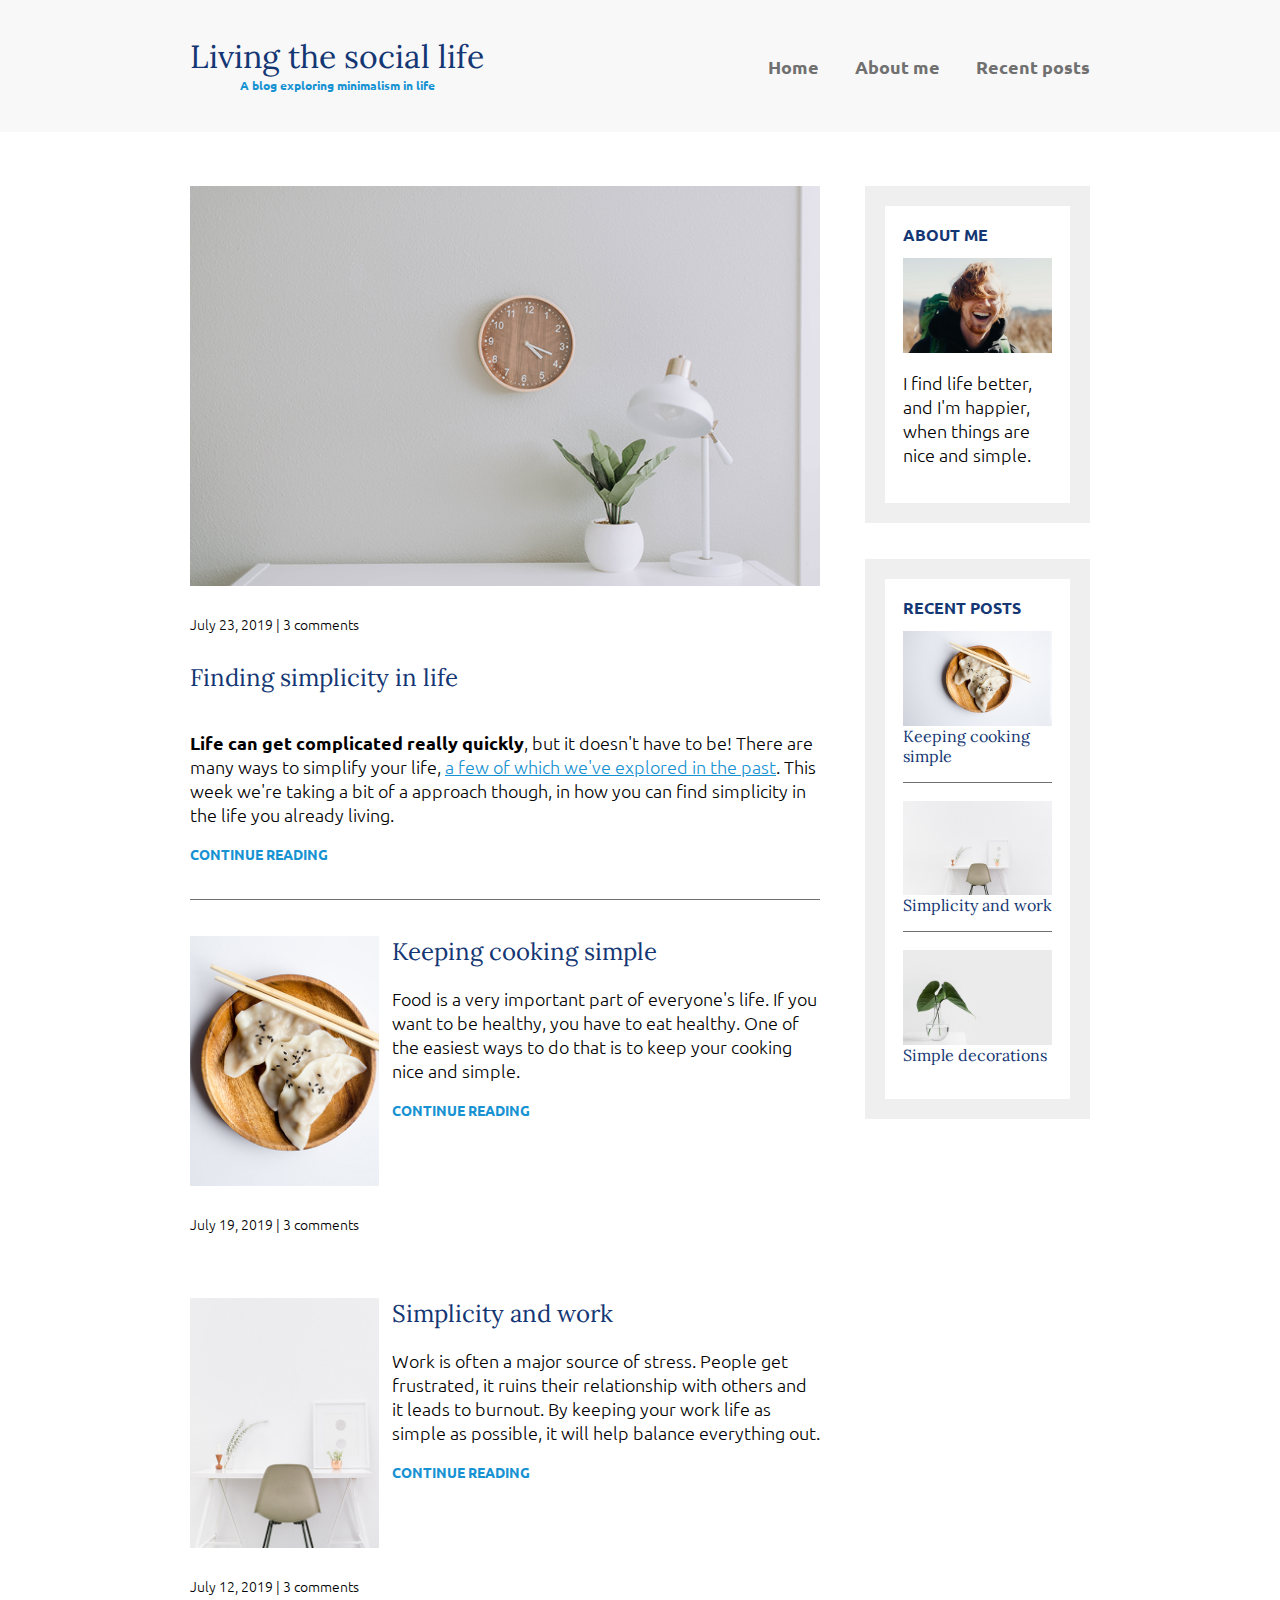
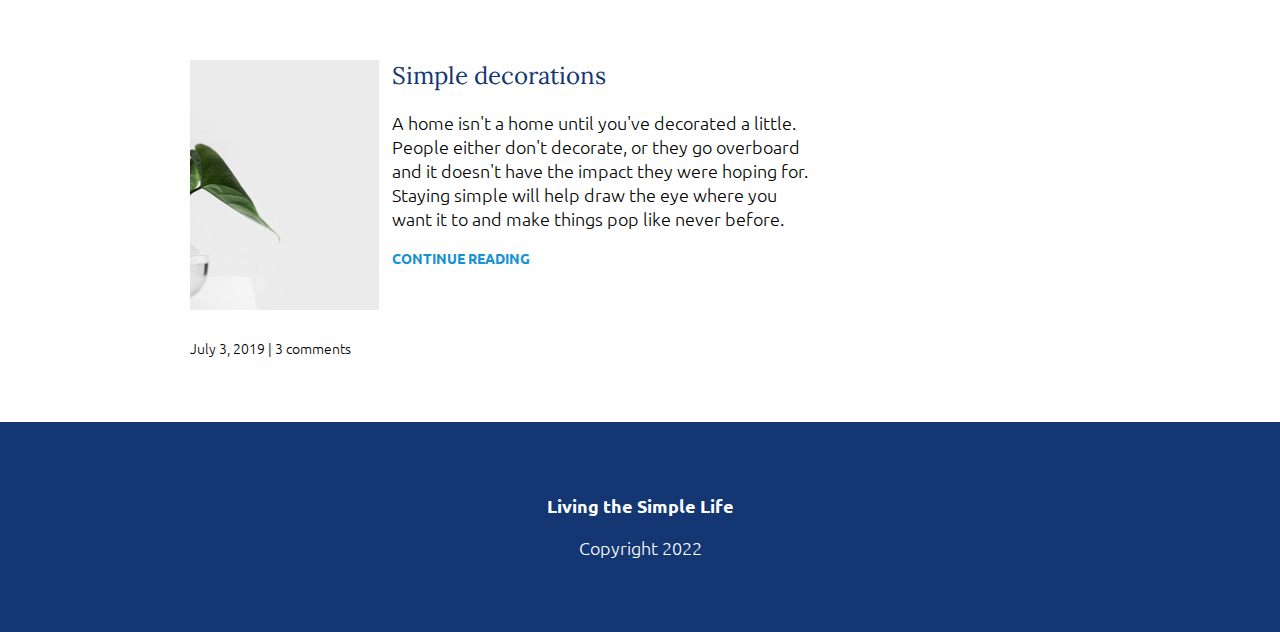
<file: index.html>
<html>
  <head>
    <link
      href="https://fonts.googleapis.com/css?family=Lora|Ubuntu:300,400,700&display=swap"
      rel="stylesheet"
    />
    <link rel="stylesheet" href="css/styles.css" />
  </head>
  <body>
    <header>
      <div class="container container-flex">
        <div class="site-title">
          <h1>Living the social life</h1>
          <p class="subtitle">A blog exploring minimalism in life</p>
        </div>
        <nav>
          <ul>
            <li><a href="index.html">Home</a></li>
            <li><a href="about-me.html">About me</a></li>
            <li><a href="recent-posts.html">Recent posts</a></li>
          </ul>
        </nav>
      </div>
      <!-- / .container -->
    </header>

    <div class="container container-flex">
      <main role="main">
        <article class="article-featured">
          <h2 class="article-title">Finding simplicity in life</h2>
          <img
            src="img/life.jpg"
            alt="simple white desk on a white wall with a plant on the far right side"
            class="article-image"
          />
          <p class="article-info">July 23, 2019 | 3 comments</p>
          <p class="article-body">
            <strong>Life can get complicated really quickly</strong>, but it
            doesn't have to be! There are many ways to simplify your life,
            <a href="#">a few of which we've explored in the past</a>. This week
            we're taking a bit of a approach though, in how you can find
            simplicity in the life you already living.
          </p>
          <a href="#" class="article-read-more">CONTINUE READING</a>
        </article>

        <article class="article-recent">
          <div class="article-recent-main">
            <h2 class="article-title">Keeping cooking simple</h2>
            <p class="article-body">
              Food is a very important part of everyone's life. If you want to
              be healthy, you have to eat healthy. One of the easiest ways to do
              that is to keep your cooking nice and simple.
            </p>
            <a href="#" class="article-read-more">CONTINUE READING</a>
          </div>
          <div class="article-recent-secondary">
            <img
              src="img/food.jpg"
              alt="two dumplings on a wood plate with chopsticks"
              class="article-image"
            />
            <p class="article-info">July 19, 2019 | 3 comments</p>
          </div>
        </article>

        <article class="article-recent">
          <div class="article-recent-main">
            <h2 class="article-title">Simplicity and work</h2>
            <p class="article-body">
              Work is often a major source of stress. People get frustrated, it
              ruins their relationship with others and it leads to burnout. By
              keeping your work life as simple as possible, it will help balance
              everything out.
            </p>
            <a href="#" class="article-read-more">CONTINUE READING</a>
          </div>
          <div class="article-recent-secondary">
            <img
              src="img/work.jpg"
              alt="a chair white chair at a white desk on a white wall"
              class="article-image"
            />
            <p class="article-info">July 12, 2019 | 3 comments</p>
          </div>
        </article>

        <article class="article-recent">
          <div class="article-recent-main">
            <h2 class="article-title">Simple decorations</h2>
            <p class="article-body">
              A home isn't a home until you've decorated a little. People either
              don't decorate, or they go overboard and it doesn't have the
              impact they were hoping for. Staying simple will help draw the eye
              where you want it to and make things pop like never before.
            </p>
            <a href="#" class="article-read-more">CONTINUE READING</a>
          </div>
          <div class="article-recent-secondary">
            <img
              src="img/deco.jpg"
              alt="a green plant in a clear, round vase with water in it"
              class="article-image"
            />
            <p class="article-info">July 3, 2019 | 3 comments</p>
          </div>
        </article>
      </main>

      <aside class="sidebar">
        <div class="sidebar-widget">
          <h2 class="widget-title">ABOUT ME</h2>
          <img src="img/about-me.jpg" alt="john doe" class="widget-image" />
          <p class="widget-body">
            I find life better, and I'm happier, when things are nice and
            simple.
          </p>
        </div>

        <div class="sidebar-widget">
          <h2 class="widget-title">RECENT POSTS</h2>
          <div class="widget-recent-post">
            <h3 class="widget-recent-post-title">Keeping cooking simple</h3>
            <img
              src="img/food.jpg"
              alt="two dumplings on a wood plate with chopsticks"
              class="widget-image"
            />
          </div>
          <div class="widget-recent-post">
            <h3 class="widget-recent-post-title">Simplicity and work</h3>
            <img
              src="img/work.jpg"
              alt="a chair white chair at a white desk on a white wall"
              class="widget-image"
            />
          </div>
          <div class="widget-recent-post">
            <h3 class="widget-recent-post-title">Simple decorations</h3>
            <img
              src="img/deco.jpg"
              alt="a green plant in a clear, round vase with water in it"
              class="widget-image"
            />
          </div>
        </div>
      </aside>
    </div>

    <footer>
      <p><strong>Living the Simple Life</strong></p>
      <p>Copyright 2022</p>
    </footer>
  </body>
</html>
</file>
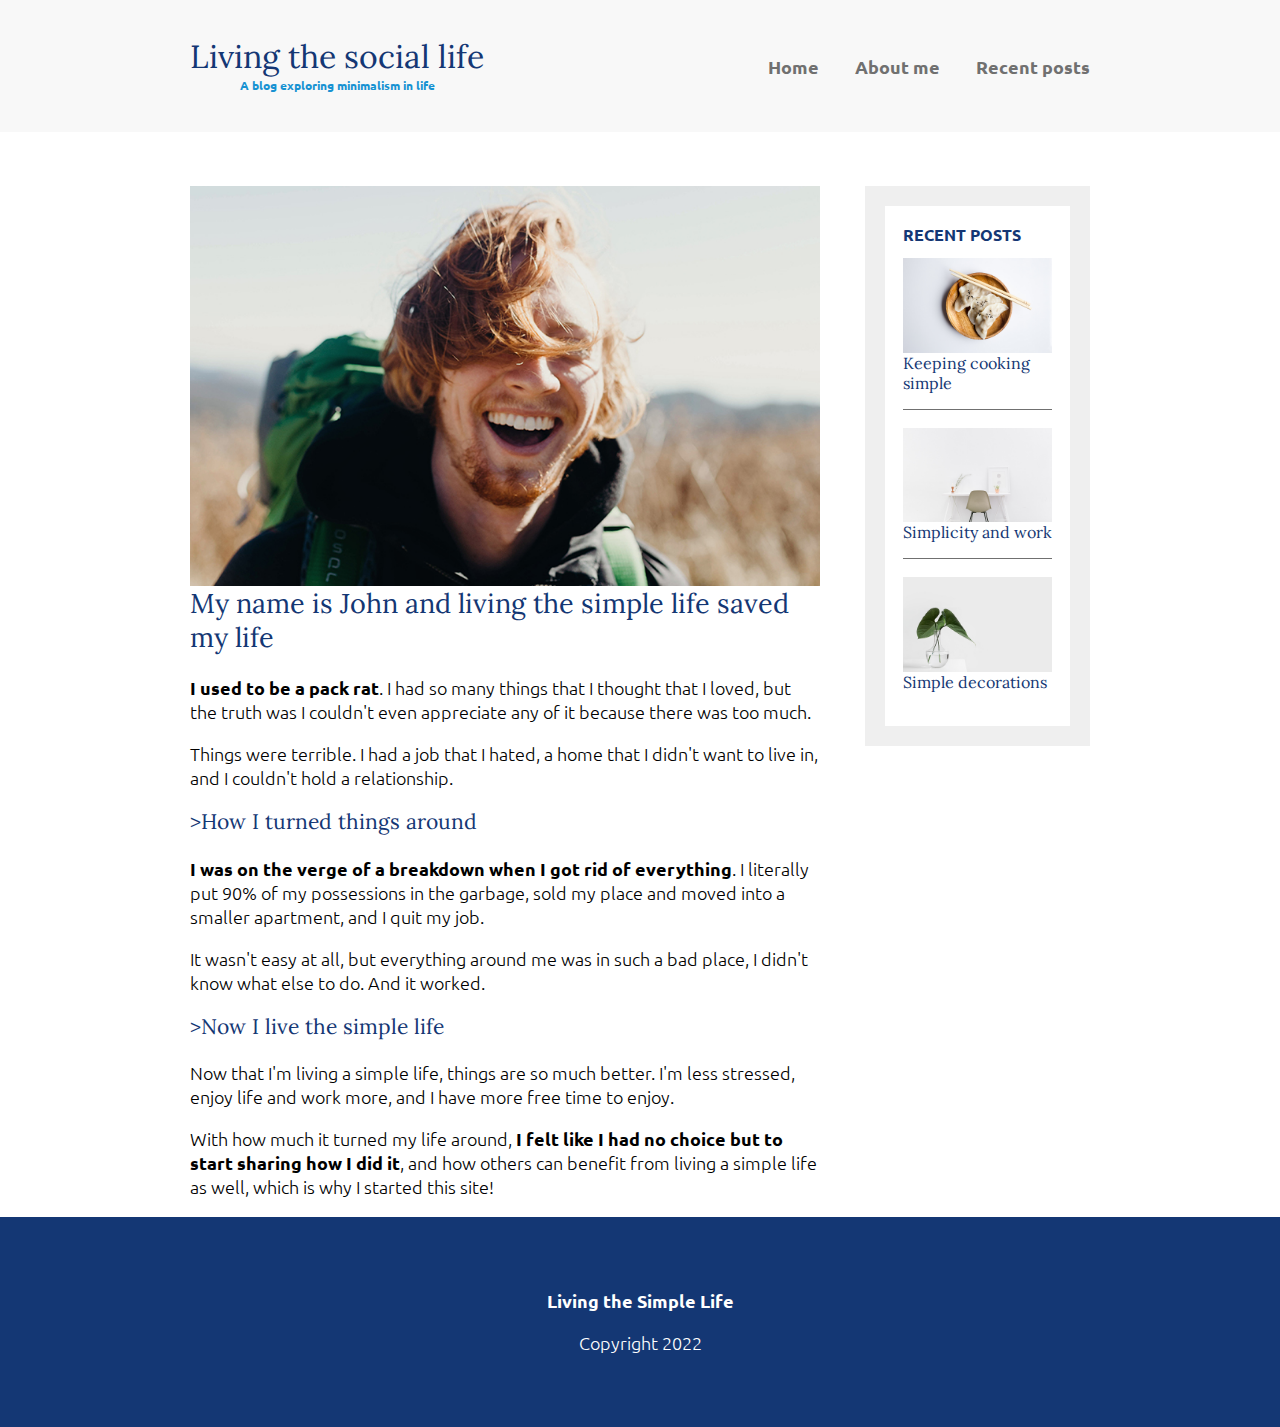
<file: about-me.html>
<html>
  <head>
    <link
      href="https://fonts.googleapis.com/css?family=Lora|Ubuntu:300,400,700&display=swap"
      rel="stylesheet"
    />
    <link rel="stylesheet" href="css/styles.css" />
  </head>
  <body>
    <header>
      <div class="container container-flex">
        <div class="site-title">
          <h1>Living the social life</h1>
          <p class="subtitle">A blog exploring minimalism in life</p>
        </div>
        <nav>
          <ul>
            <li><a href="index.html">Home</a></li>
            <li><a href="about-me.html">About me</a></li>
            <li><a href="recent-posts.html">Recent posts</a></li>
          </ul>
        </nav>
      </div>
      <!-- / .container -->
    </header>

    <div class="container container-flex">
      <main role="main">
        <img src="img/about-me.jpg" class="image-full" />
        <h2>My name is John and living the simple life saved my life</h2>

        <p>
          <strong>I used to be a pack rat</strong>. I had so many things that I
          thought that I loved, but the truth was I couldn't even appreciate any
          of it because there was too much.
        </p>
        <p>
          Things were terrible. I had a job that I hated, a home that I didn't
          want to live in, and I couldn't hold a relationship.
        </p>

        <h3>>How I turned things around</h3>
        <p>
          <strong
            >I was on the verge of a breakdown when I got rid of
            everything</strong
          >. I literally put 90% of my possessions in the garbage, sold my place
          and moved into a smaller apartment, and I quit my job.
        </p>
        <p>
          It wasn't easy at all, but everything around me was in such a bad
          place, I didn't know what else to do. And it worked.
        </p>

        <h3>>Now I live the simple life</h3>
        <p>
          Now that I'm living a simple life, things are so much better. I'm less
          stressed, enjoy life and work more, and I have more free time to
          enjoy.
        </p>
        <p>
          With how much it turned my life around,
          <strong
            >I felt like I had no choice but to start sharing how I did
            it</strong
          >, and how others can benefit from living a simple life as well, which
          is why I started this site!
        </p>
      </main>

      <aside class="sidebar">
        <div class="sidebar-widget">
          <h2 class="widget-title">RECENT POSTS</h2>
          <div class="widget-recent-post">
            <h3 class="widget-recent-post-title">Keeping cooking simple</h3>
            <img
              src="img/food.jpg"
              alt="two dumplings on a wood plate with chopsticks"
              class="widget-image"
            />
          </div>
          <div class="widget-recent-post">
            <h3 class="widget-recent-post-title">Simplicity and work</h3>
            <img
              src="img/work.jpg"
              alt="a chair white chair at a white desk on a white wall"
              class="widget-image"
            />
          </div>
          <div class="widget-recent-post">
            <h3 class="widget-recent-post-title">Simple decorations</h3>
            <img
              src="img/deco.jpg"
              alt="a green plant in a clear, round vase with water in it"
              class="widget-image"
            />
          </div>
        </div>
      </aside>
    </div>

    <footer>
      <p><strong>Living the Simple Life</strong></p>
      <p>Copyright 2022</p>
    </footer>
  </body>
</html>
</file>
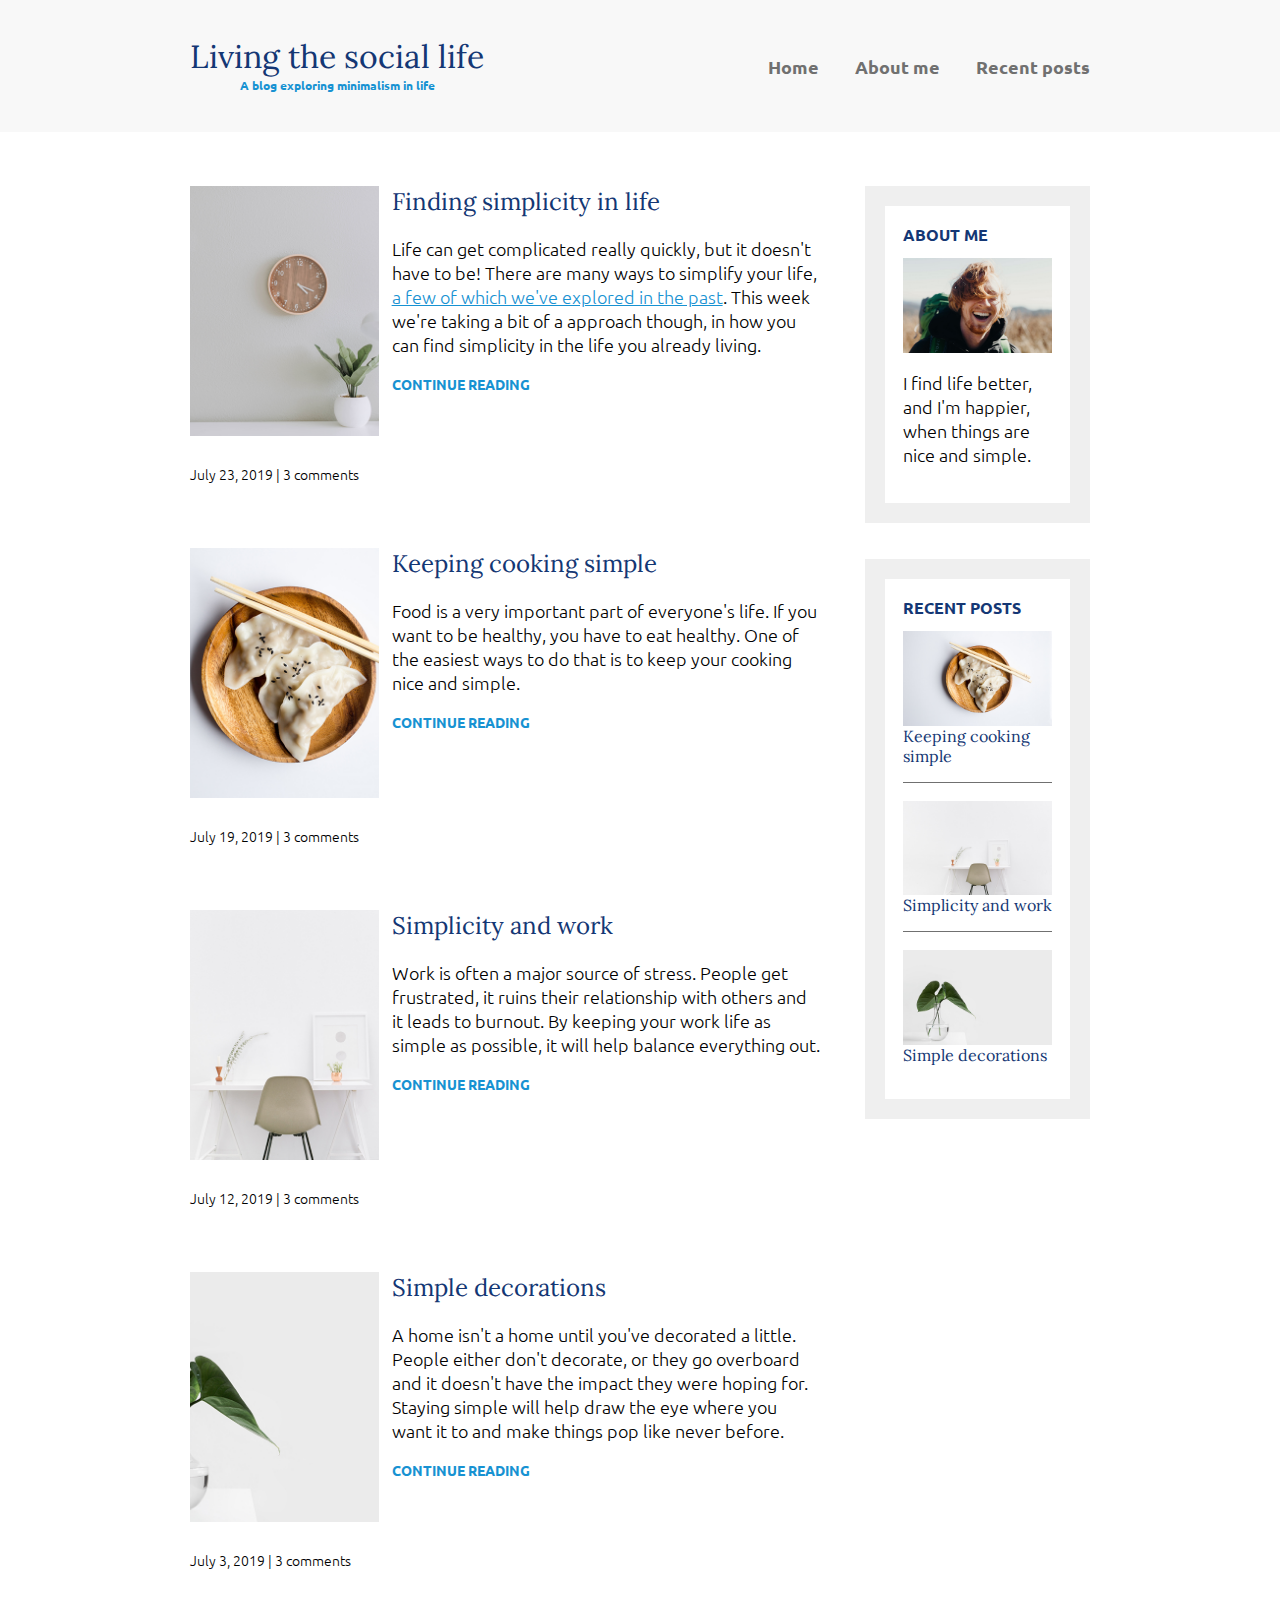
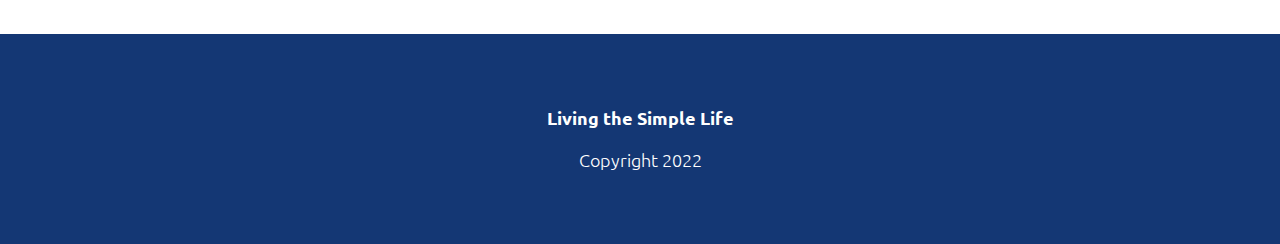
<file: recent-posts.html>
<html>
  <head>
    <link
      href="https://fonts.googleapis.com/css?family=Lora|Ubuntu:300,400,700&display=swap"
      rel="stylesheet"
    />
    <link rel="stylesheet" href="css/styles.css" />
  </head>
  <body>
    <header>
      <div class="container container-flex">
        <div class="site-title">
          <h1>Living the social life</h1>
          <p class="subtitle">A blog exploring minimalism in life</p>
        </div>
        <nav>
          <ul>
            <li><a href="index.html">Home</a></li>
            <li><a href="about-me.html">About me</a></li>
            <li><a href="recent-posts.html">Recent posts</a></li>
          </ul>
        </nav>
      </div>
      <!-- / .container -->
    </header>

    <div class="container container-flex">
      <main role="main">

        <article class="article-recent">
          <div class="article-recent-main">
            <h2 class="article-title">Finding simplicity in life</h2>
            <p class="article-body">
              Life can get complicated really quickly, but it
              doesn't have to be! There are many ways to simplify your life,
              <a href="#">a few of which we've explored in the past</a>. This week
              we're taking a bit of a approach though, in how you can find
              simplicity in the life you already living.
            </p>
            <a href="#" class="article-read-more">CONTINUE READING</a>
          </div>
          <div class="article-recent-secondary">
            <img
            src="img/life.jpg"
            alt="simple white desk on a white wall with a plant on the far right side"
            class="article-image"
          />
          <p class="article-info">July 23, 2019 | 3 comments</p>
        </article>

        <article class="article-recent">
          <div class="article-recent-main">
            <h2 class="article-title">Keeping cooking simple</h2>
            <p class="article-body">
              Food is a very important part of everyone's life. If you want to
              be healthy, you have to eat healthy. One of the easiest ways to do
              that is to keep your cooking nice and simple.
            </p>
            <a href="#" class="article-read-more">CONTINUE READING</a>
          </div>
          <div class="article-recent-secondary">
            <img
              src="img/food.jpg"
              alt="two dumplings on a wood plate with chopsticks"
              class="article-image"
            />
            <p class="article-info">July 19, 2019 | 3 comments</p>
          </div>
        </article>

        <article class="article-recent">
          <div class="article-recent-main">
            <h2 class="article-title">Simplicity and work</h2>
            <p class="article-body">
              Work is often a major source of stress. People get frustrated, it
              ruins their relationship with others and it leads to burnout. By
              keeping your work life as simple as possible, it will help balance
              everything out.
            </p>
            <a href="#" class="article-read-more">CONTINUE READING</a>
          </div>
          <div class="article-recent-secondary">
            <img
              src="img/work.jpg"
              alt="a chair white chair at a white desk on a white wall"
              class="article-image"
            />
            <p class="article-info">July 12, 2019 | 3 comments</p>
          </div>
        </article>

        <article class="article-recent">
          <div class="article-recent-main">
            <h2 class="article-title">Simple decorations</h2>
            <p class="article-body">
              A home isn't a home until you've decorated a little. People either
              don't decorate, or they go overboard and it doesn't have the
              impact they were hoping for. Staying simple will help draw the eye
              where you want it to and make things pop like never before.
            </p>
            <a href="#" class="article-read-more">CONTINUE READING</a>
          </div>
          <div class="article-recent-secondary">
            <img
              src="img/deco.jpg"
              alt="a green plant in a clear, round vase with water in it"
              class="article-image"
            />
            <p class="article-info">July 3, 2019 | 3 comments</p>
          </div>
        </article>
      </main>

      <aside class="sidebar">
        <div class="sidebar-widget">
          <h2 class="widget-title">ABOUT ME</h2>
          <img src="img/about-me.jpg" alt="john doe" class="widget-image" />
          <p class="widget-body">
            I find life better, and I'm happier, when things are nice and
            simple.
          </p>
        </div>

        <div class="sidebar-widget">
          <h2 class="widget-title">RECENT POSTS</h2>
          <div class="widget-recent-post">
            <h3 class="widget-recent-post-title">Keeping cooking simple</h3>
            <img
              src="img/food.jpg"
              alt="two dumplings on a wood plate with chopsticks"
              class="widget-image"
            />
          </div>
          <div class="widget-recent-post">
            <h3 class="widget-recent-post-title">Simplicity and work</h3>
            <img
              src="img/work.jpg"
              alt="a chair white chair at a white desk on a white wall"
              class="widget-image"
            />
          </div>
          <div class="widget-recent-post">
            <h3 class="widget-recent-post-title">Simple decorations</h3>
            <img
              src="img/deco.jpg"
              alt="a green plant in a clear, round vase with water in it"
              class="widget-image"
            />
          </div>
        </div>
      </aside>
    </div>

    <footer>
      <p><strong>Living the Simple Life</strong></p>
      <p>Copyright 2022</p>
    </footer>
  </body>
</html>
</file>
<file: css/styles.css>
/*  Fonts
-----
font-family: 'Lora', serif;
font-family: 'Ubuntu', sans-serif;
*/

body {
  margin: 0;
  font-family: 'Ubuntu', sans-serif;
  font-size: 1.125rem;
  font-weight: 300;
}

img {
  max-width: 100%;
  display: block;
}

/* =================
Typography
================= */

h1,
h2,
h3 {
  font-family: 'Lora', serif;
  font-weight: 400;
  color: #143774;
  margin-top: 0;
}

h1 {
  font-size: 2rem;
  margin: 0;
}

a {
  color: #1792d2;
}

a:hover,
a:focus {
  color: #143774;
}

strong {
  font-weight: 700;
}

/* h1 subtitle */
.subtitle {
  font-weight: 700;
  color: #1792d2;
  font-size: 0.75rem;
  margin: 0;
}

.article-title {
  font-size: 1.5rem;
}

.article-read-more,
.article-info {
  font-size: 0.875rem;
}

.article-read-more {
  color: #1792d2;
  text-decoration: none;
  font-weight: 700;
}

.article-read-more:hover,
.article-read-more:focus {
  color: #143774;
  text-decoration: underline;
}

.article-info {
  margin: 2em 0;
}

.widget-recent-post-title,
.widget-title {
  font-size: 1rem;
}

.widget-title {
  font-family: 'Ubuntu', sans-serif;
  font-weight: 700;
}
/* =================
Layout
================= */

.container {
  width: 90%;
  max-width: 900px;
  margin: 0 auto;
}

.container-flex {
  display: flex;
  flex-direction: column;
  justify-content: space-between;
}

header {
  background: #f8f8f8;
  padding: 2em 0;
  text-align: center;
  margin-bottom: 3em;
}

footer {
  background: #143774;
  color: white;
  text-align: center;
  padding: 3em 0;
}

@media (min-width: 675px) {
  .container-flex {
    flex-direction: row;
  }

  main {
    width: 70%;
  }

  aside {
    width: 25%;
    min-width: 200px;
    margin-left: 1em;
  }
}

/* navigation */

nav ul {
  list-style: none;
  padding: 0;
  display: flex;
  justify-content: center;
}

nav li {
  margin-left: 2em;
}

nav a {
  text-decoration: none;
  color: #707070;
  font-weight: 700;
  padding: 0.25em 0;
}

nav a:hover,
nav a:focus {
  color: #1792d2;
}

.current-page {
  border-bottom: 1px solid #707070;
}

.current-page:hover {
  color: #707070;
}

@media (max-width: 675px) {
  nav ul {
    flex-direction: column;
  }

  nav li {
    margin: 0.5em 0;
  }
}

/* articles */

.article-featured {
  border-bottom: #707070 1px solid;
  padding-bottom: 2em;
  margin-bottom: 2em;
}

.article-recent {
  display: flex;
  flex-direction: column;
  margin-bottom: 2em;
}

.article-recent-main {
  order: 2;
}

.article-recent-secondary {
  order: 1;
}

@media (min-width: 675px) {
  .article-recent {
    flex-direction: row;
    justify-content: space-between;
  }

  .article-recent-main {
    width: 68%;
  }

  .article-recent-secondary {
    width: 30%;
  }

  .article-featured {
    display: flex;
    flex-direction: column;
  }

  .article-image {
    order: -2;
    min-height: 250px;
    object-fit: cover;
    /* object-position: left; */
  }

  .article-info {
    order: -1;
  }
}

/* Widget */

.sidebar-widget {
  border: 20px solid #efefef;
  margin-bottom: 2em;
  padding: 1em;
}

.widget-recent-post {
  display: flex;
  flex-direction: column;
  border-bottom: 1px solid #707070;
  margin-bottom: 1em;
}
.widget-recent-post:last-child {
  border: 0;
  margin: 0;
}

.widget-image {
  order: -1;
}
</file>
